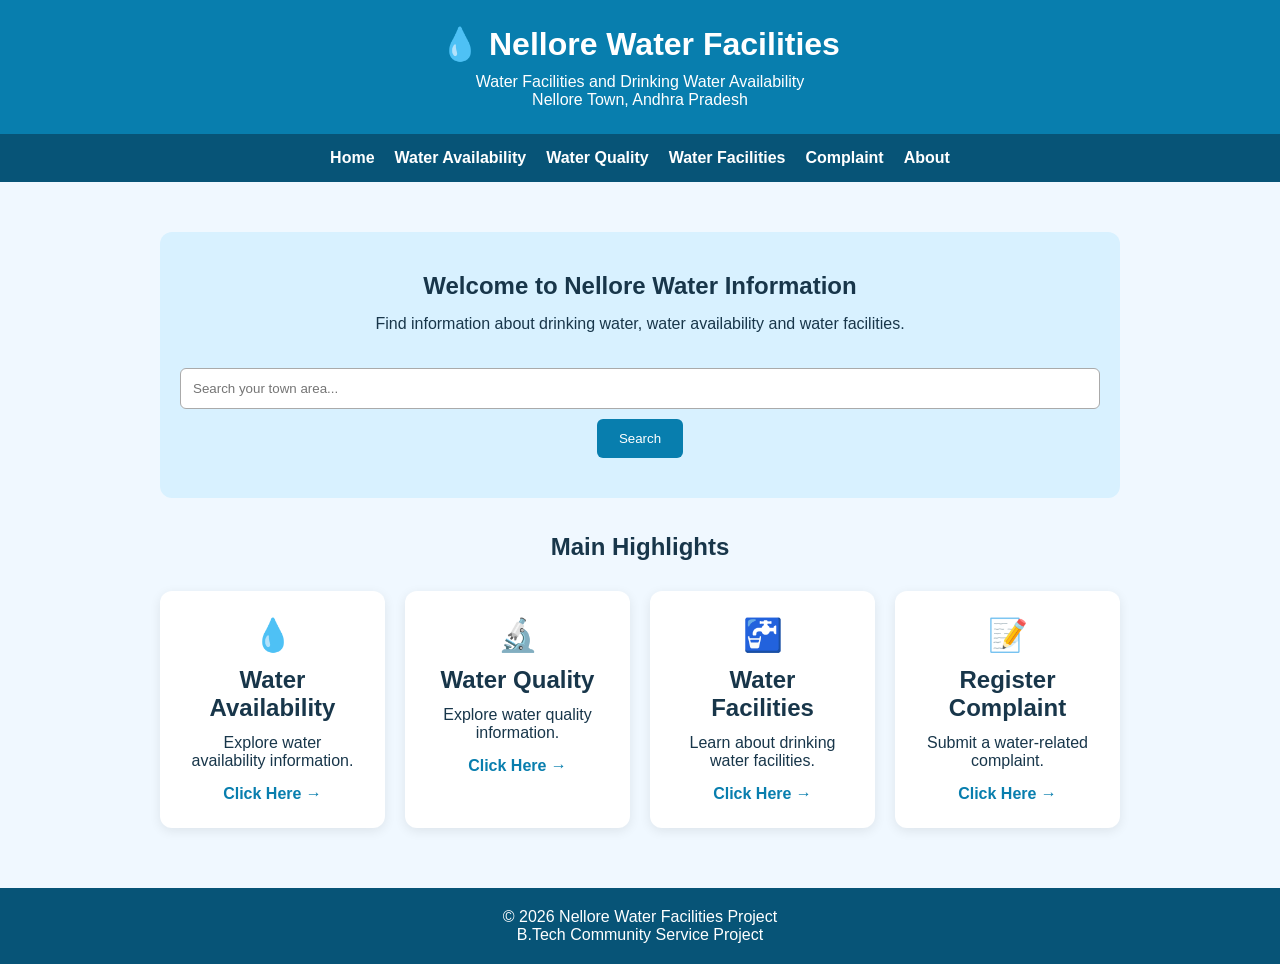
<file: index.html>
<!DOCTYPE html>
<html lang="en">
<head>
  <meta charset="UTF-8">
  <meta name="viewport" content="width=device-width, initial-scale=1.0">
  <title>Nellore Water Facilities</title>
  <link rel="stylesheet" href="style.css">
</head>
<body data-page="home">
  <div id="app"></div>
  <script src="script.js"></script>
</body>
</html>
</file>
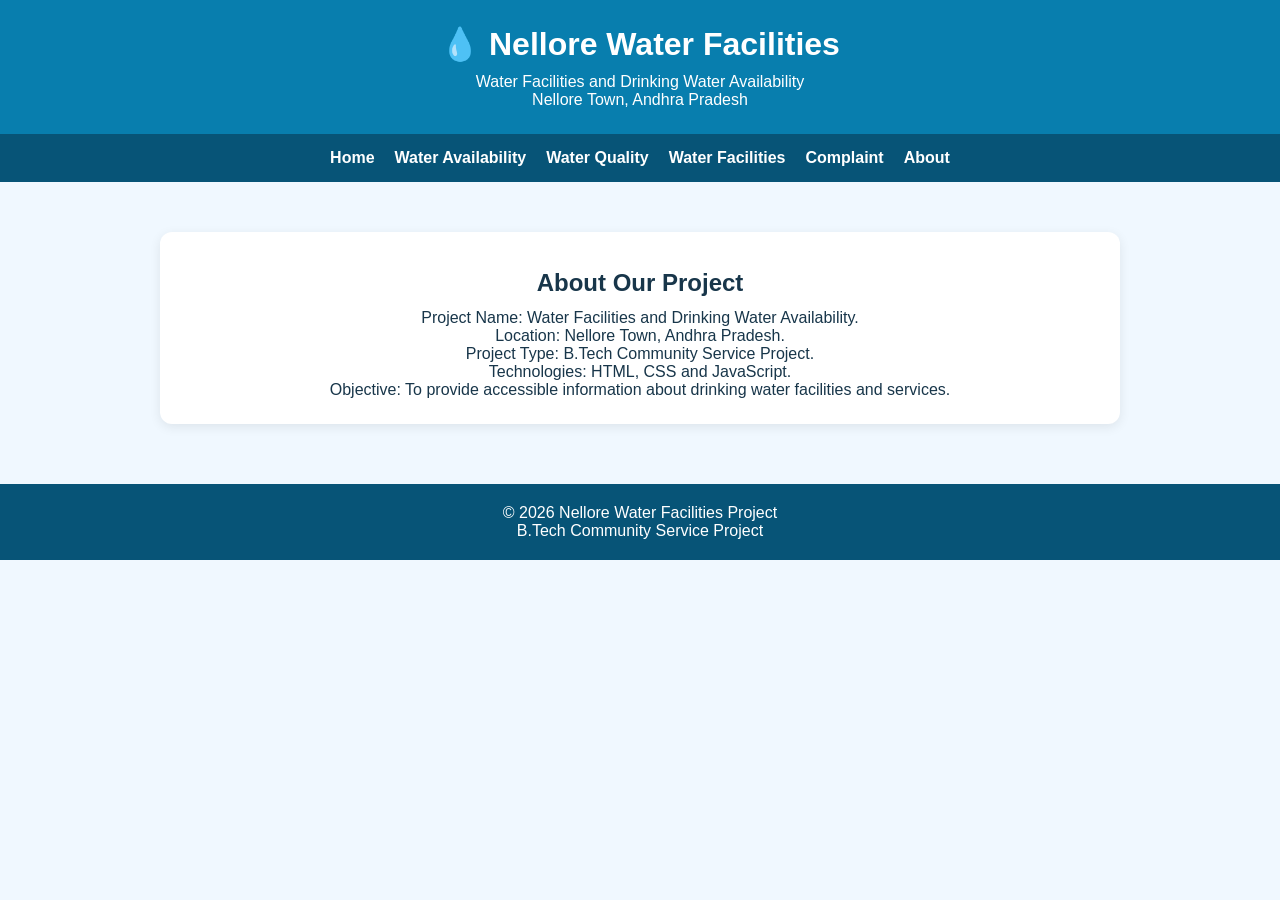
<file: about.html>
<!DOCTYPE html>
<html lang="en">
<head>
  <meta charset="UTF-8">
  <meta name="viewport" content="width=device-width, initial-scale=1.0">
  <title>About Project</title>
  <link rel="stylesheet" href="style.css">
</head>
<body data-page="about">
  <div id="app"></div>
  <script src="script.js"></script>
</body>
</html>
</file>
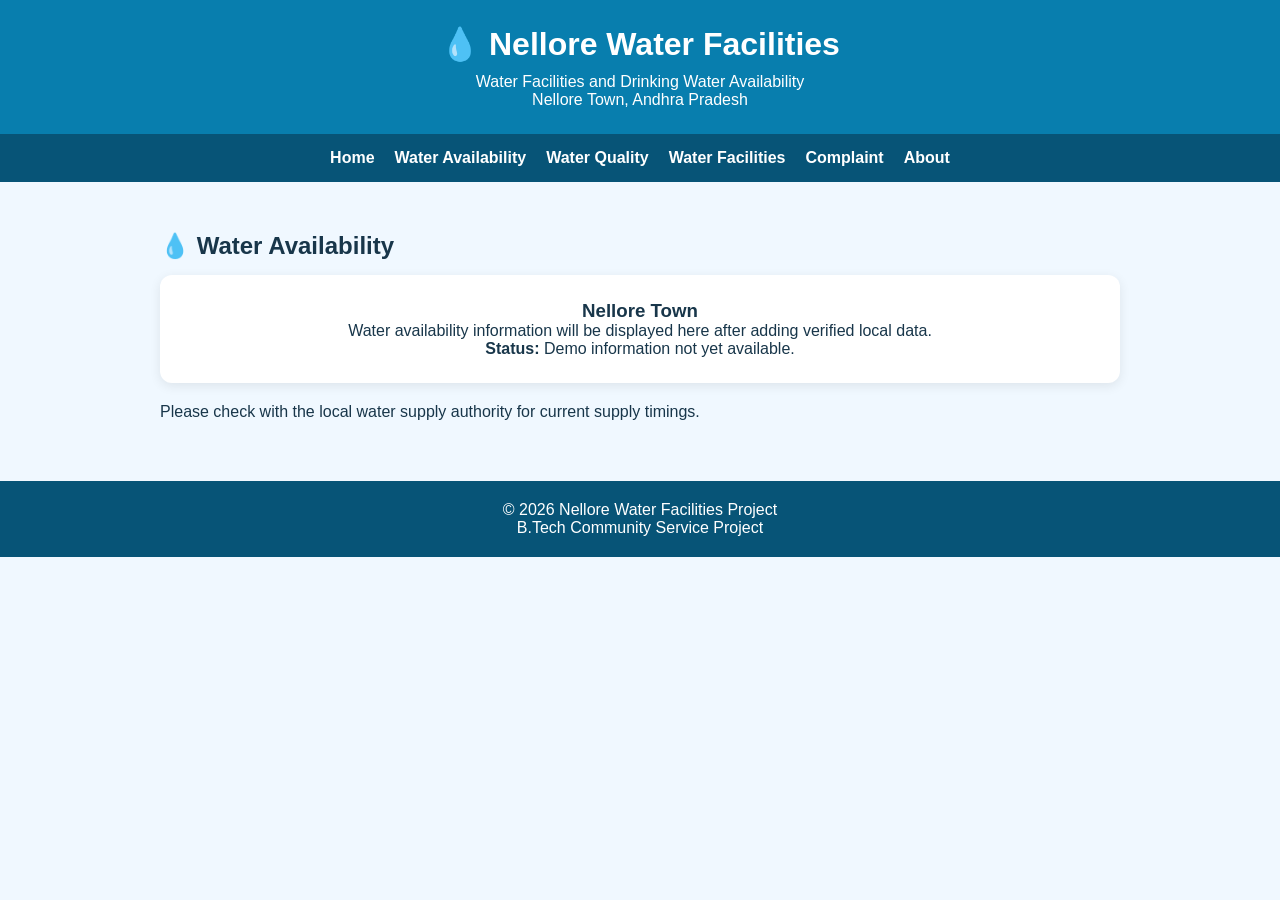
<file: availability.html>
<!DOCTYPE html>
<html lang="en">
<head>
  <meta charset="UTF-8">
  <meta name="viewport" content="width=device-width, initial-scale=1.0">
  <title>Water Availability</title>
  <link rel="stylesheet" href="style.css">
</head>
<body data-page="availability">
  <div id="app"></div>
  <script src="script.js"></script>
</body>
</html>
</file>
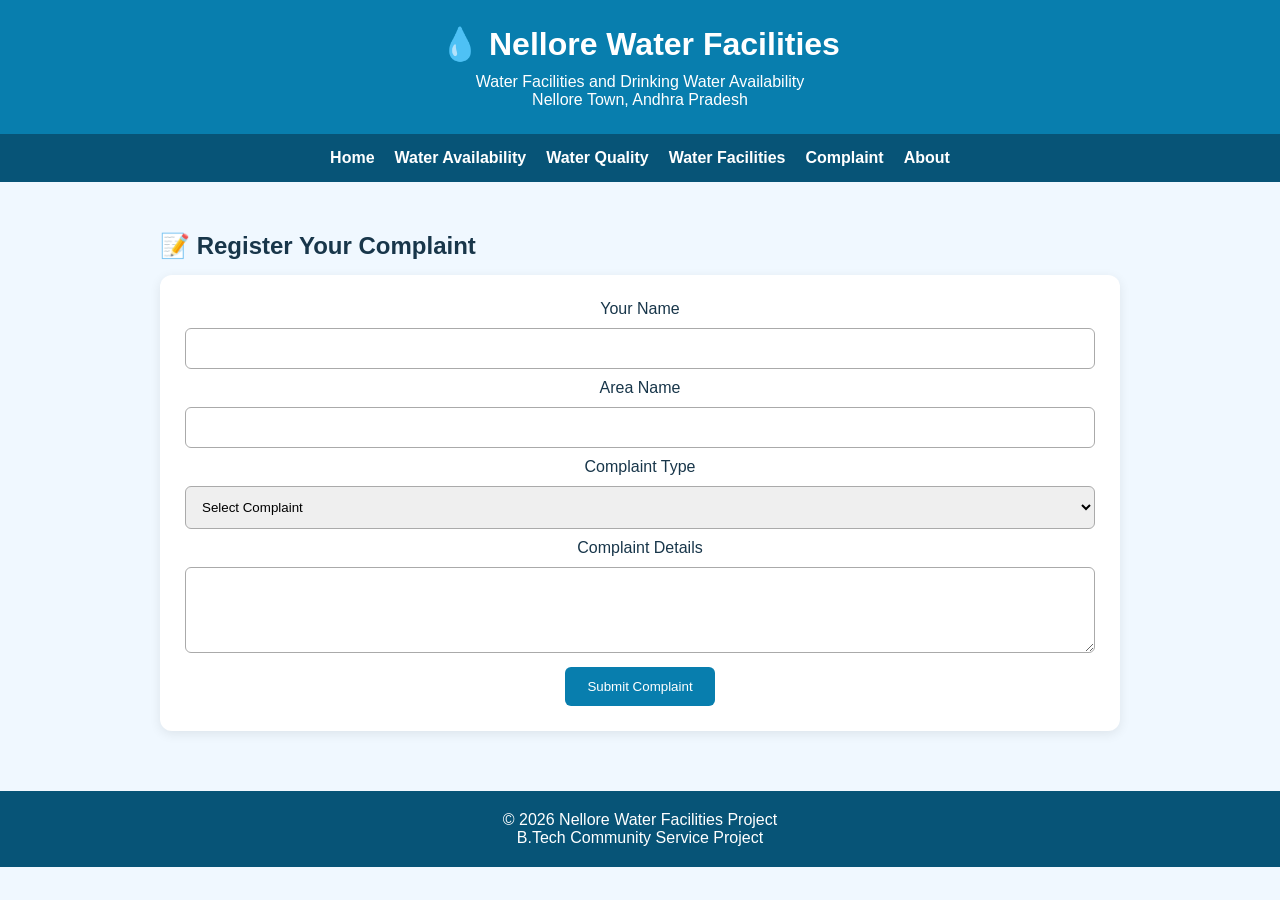
<file: complaint.html>
<!DOCTYPE html>
<html lang="en">
<head>
  <meta charset="UTF-8">
  <meta name="viewport" content="width=device-width, initial-scale=1.0">
  <title>Register Complaint</title>
  <link rel="stylesheet" href="style.css">
</head>
<body data-page="complaint">
  <div id="app"></div>
  <script src="script.js"></script>
</body>
</html>
</file>
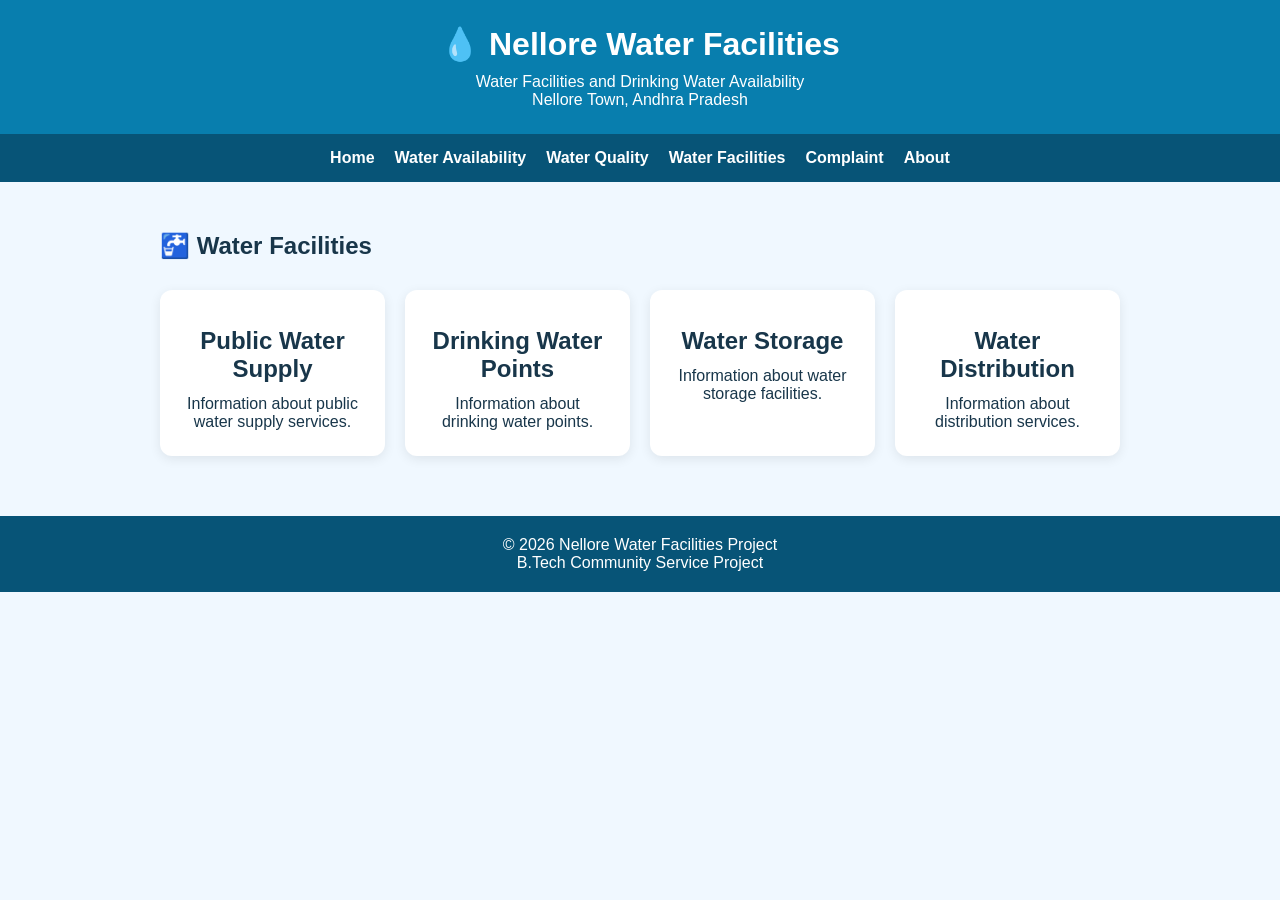
<file: facilites.html>
<!DOCTYPE html>
<html lang="en">
<head>
  <meta charset="UTF-8">
  <meta name="viewport" content="width=device-width, initial-scale=1.0">
  <title>Water Facilities</title>
  <link rel="stylesheet" href="style.css">
</head>
<body data-page="facilities">
  <div id="app"></div>
  <script src="script.js"></script>
</body>
</html>
</file>
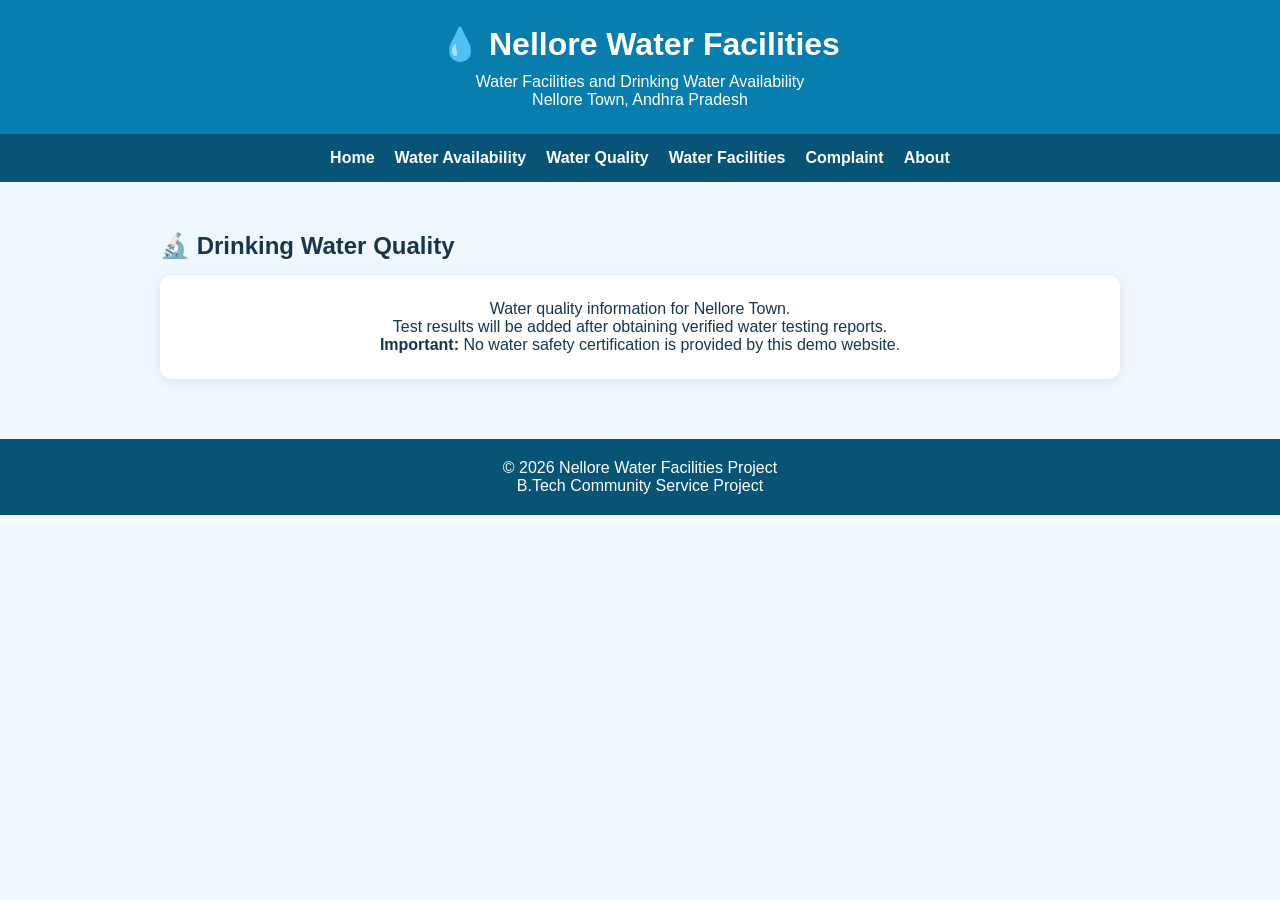
<file: quality.html>
<!DOCTYPE html>
<html lang="en">
<head>
  <meta charset="UTF-8">
  <meta name="viewport" content="width=device-width, initial-scale=1.0">
  <title>Water Quality</title>
  <link rel="stylesheet" href="style.css">
</head>
<body data-page="quality">
  <div id="app"></div>
  <script src="script.js"></script>
</body>
</html>
</file>
<file: style.css>
* {
  margin: 0;
  padding: 0;
  box-sizing: border-box;
}

body {
  font-family: Arial, sans-serif;
  background: #f0f8ff;
  color: #18364a;
}

header {
  background: #087eae;
  color: white;
  padding: 25px 15px;
  text-align: center;
}

header h1 {
  margin-bottom: 10px;
}

nav {
  background: #075477;
  padding: 15px;
  display: flex;
  justify-content: center;
  flex-wrap: wrap;
  gap: 20px;
}

nav a {
  color: white;
  text-decoration: none;
  font-weight: bold;
}

nav a:hover {
  color: #ffdf70;
}

.container {
  max-width: 1000px;
  margin: 30px auto;
  padding: 20px;
}

.hero {
  background: #d8f1ff;
  padding: 40px 20px;
  text-align: center;
  border-radius: 12px;
}

.search-box {
  margin-top: 25px;
}

input, textarea, select {
  padding: 12px;
  width: 100%;
  margin: 10px 0;
  border: 1px solid #aaa;
  border-radius: 6px;
}

button {
  background: #087eae;
  color: white;
  border: none;
  padding: 12px 22px;
  border-radius: 6px;
  cursor: pointer;
}

button:hover {
  background: #075477;
}

.cards {
  display: grid;
  grid-template-columns: repeat(auto-fit, minmax(210px, 1fr));
  gap: 20px;
  margin-top: 30px;
}

.card {
  background: white;
  padding: 25px;
  text-align: center;
  border-radius: 12px;
  box-shadow: 0 3px 12px #00000015;
}

.card h2 {
  margin: 12px 0;
}

.card a {
  display: inline-block;
  margin-top: 15px;
  color: #087eae;
  font-weight: bold;
  text-decoration: none;
}

.result {
  background: white;
  padding: 15px;
  margin-top: 12px;
  border-radius: 8px;
}

footer {
  background: #075477;
  color: white;
  text-align: center;
  padding: 20px;
  margin-top: 40px;
}

h2 {
  margin-bottom: 15px;
}

@media(max-width: 600px) {
  nav {
    gap: 12px;
  }

  .hero {
    padding: 25px 12px;
  }
}
</file>
